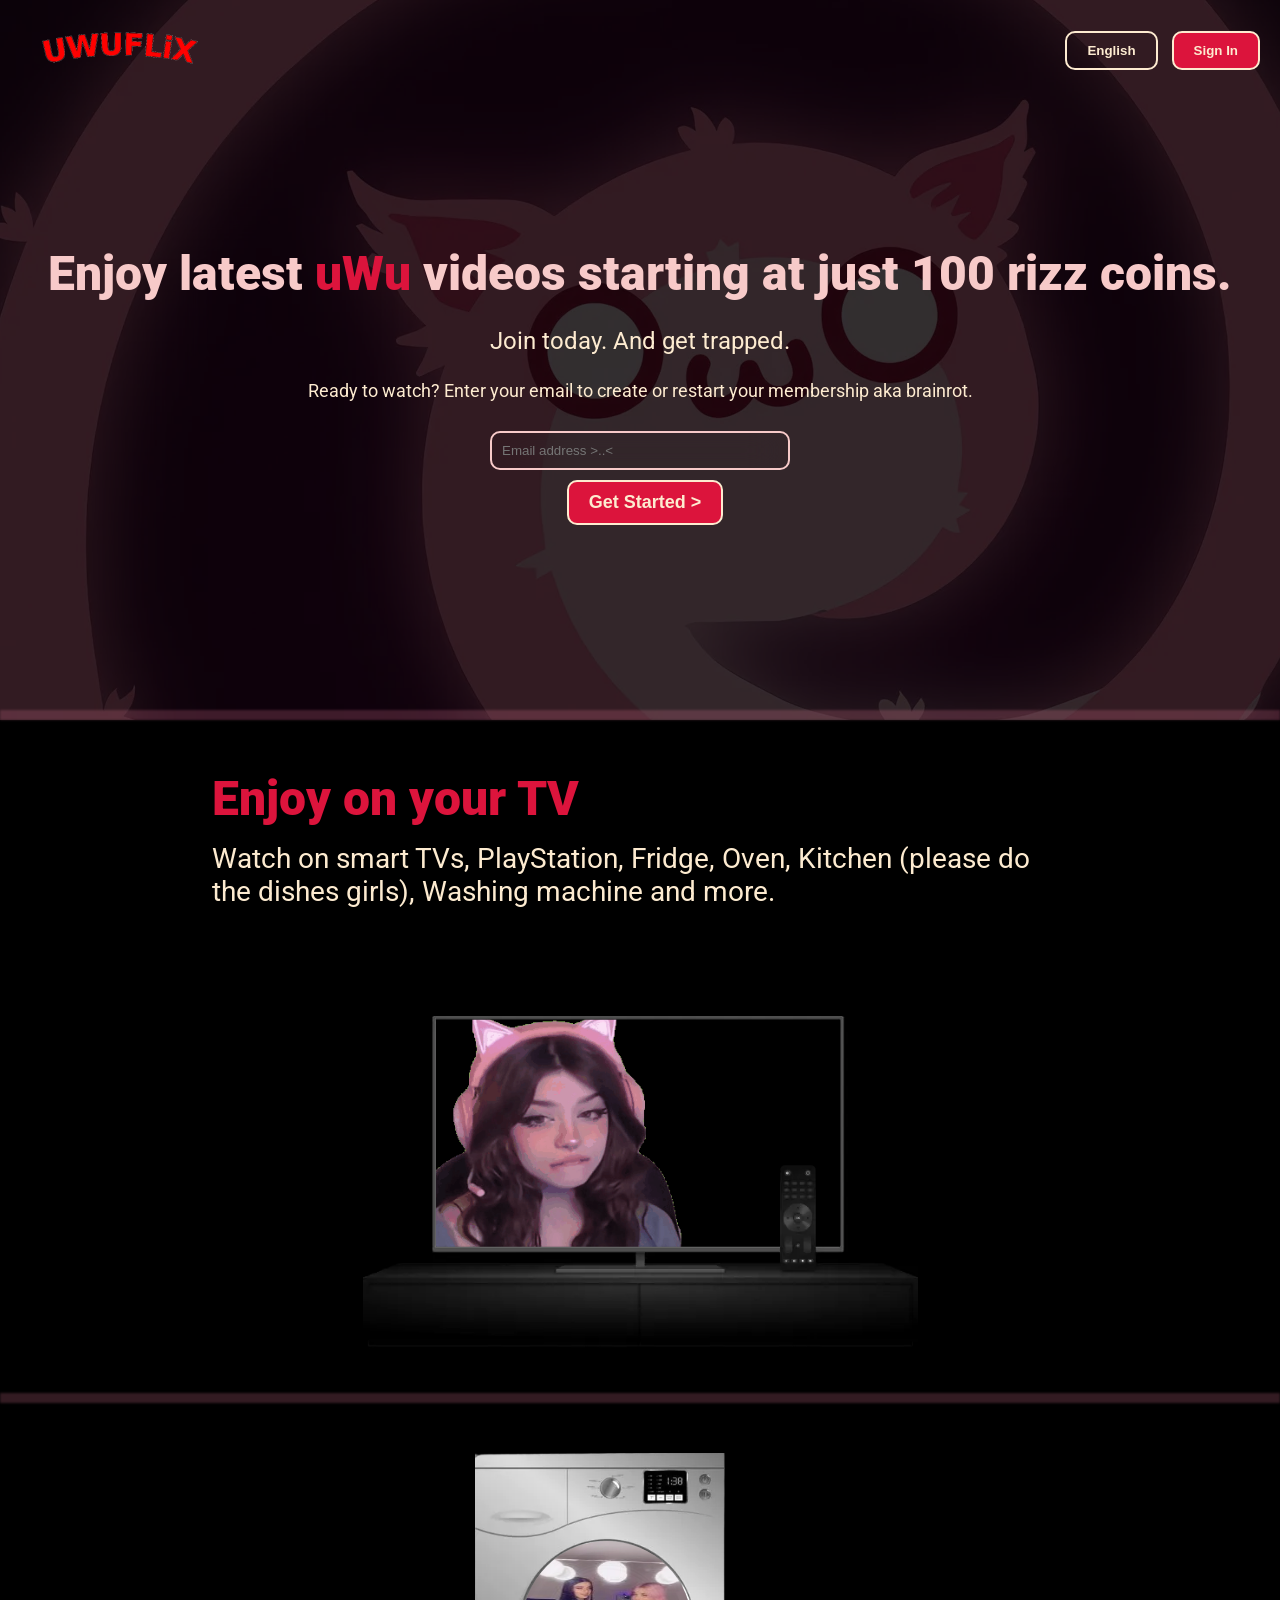
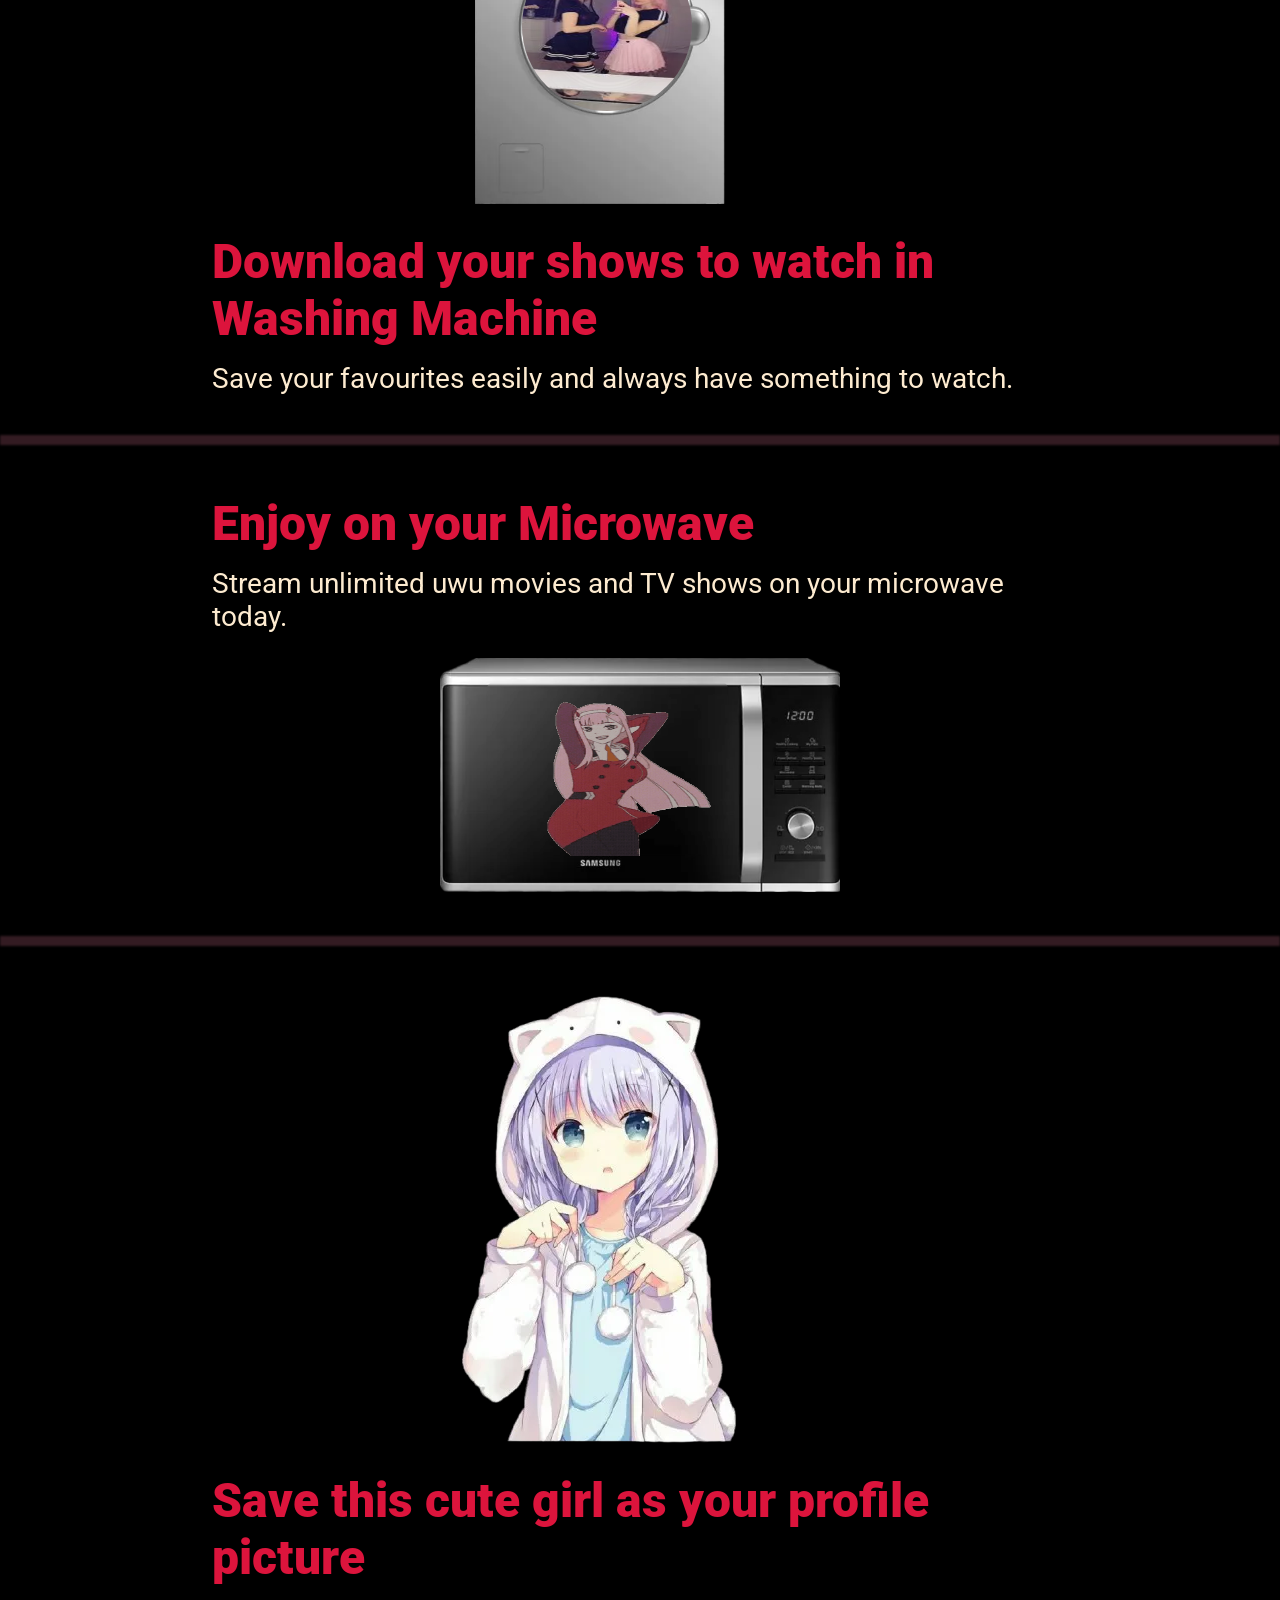
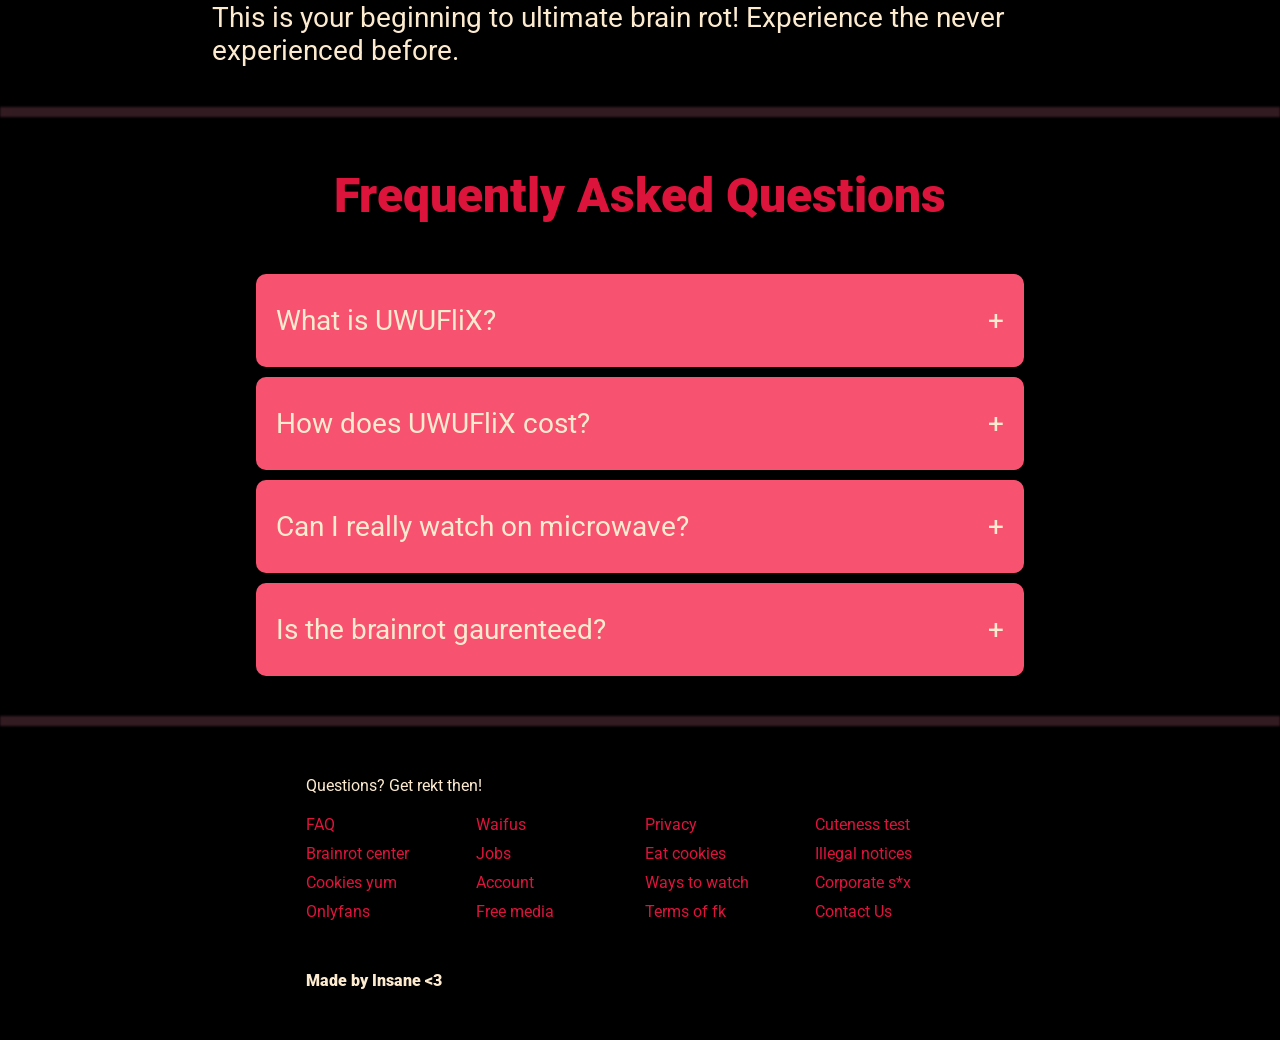
<file: index.html>
<!DOCTYPE html>
<html lang="en">
<head>
    <meta charset="UTF-8">
    <meta name="viewport" content="width=device-width, initial-scale=1.0">
    <title>UWUFlix >..<</title>
    <link rel="stylesheet" href="app.css">
    <!-- <link rel="icon" type="image/x-icon" href="/favicon.ico"> -->
</head>
<body>

    <div class="main">
        <div class="box"></div>

        <nav>
            <div>
                <img src="./assets/images/logo.webp" alt="">
            </div>
            <div>
                <button class="btn-sm">English</button>
                <button class="btn-sm">Sign In</button>
            </div>
        </nav>

        <div class="hero">
            <div class="heading">
                <h1>Enjoy latest <span class="highlight">uWu</span> videos starting at just 100 rizz coins.</h1>
            </div>
            <div class="subheading-1">Join today. And get trapped.</div>
            <div class="subheading-2">Ready to watch? Enter your email to create or restart your membership aka brainrot.</div>
            <div class="input-form">
                <form action="">
                    <input type="text" name="" id="" placeholder="Email address >..<">
                </form>
                <button class="btn-large">Get Started > </button>
            </div>
        </div>

        <hr>
    </div>

    <section class="showcase showcase-first">
        <div class="text">
            <h1 class="highlight">Enjoy on your TV</h1>
            <h3>Watch on smart TVs, PlayStation, Fridge, Oven, Kitchen (please do the dishes girls), Washing machine and more.</h3>
        </div>
        <div class="screenshow">
            <img class="screen" src="./assets/images/tv.webp" alt="">
            <img class="gif" src="./assets/images/uwu-girl.gif">
            <!-- <video src="./assets/videos/uwu-girl.mp4"></video> -->
        </div>
        <hr>
    </section>

    <section class="showcase showcase-second">
        <div class="screenshow">
           <img src="./assets/images/washing-machine.webp" class="screen">
            <img src="./assets/images/dance-twins.webp" alt="" class="twins">
        </div>

        <div class="text">
            <h1 class="highlight">Download your shows to watch in Washing Machine</h1>
            <h3>Save your favourites easily and always have something to watch.</h3> 
        </div>
        <hr>
    </section> 

    <section class="showcase showcase-third">
        <div class="text">
            <h1 class="highlight">Enjoy on your Microwave</h1>
            <h3>Stream unlimited uwu movies and TV shows on your microwave today.</h3>
        </div>
        <div class="screenshow">
            <img class="screen" src="./assets/images/microwave.webp" alt="">
            <img src="./assets/images/phut-hon-dance.gif" alt="" class="gif">
        </div>
        <hr>
    </section>

    <section class="showcase showcase-fourth">
        <div class="screenshow">
            <img src="./assets/images/uwu-anime-girl.webp" alt="" class="screen">
        </div>

        <div class="text">
            <h1 class="highlight">Save this cute girl as your profile picture</h1>
            <h3>This is your beginning to ultimate brain rot! Experience the never experienced before.</h3>
        </div>
        <hr>
    </section> 

    <section class="faq-container">
        <h1 class="highlight">Frequently Asked Questions</h1>
        <div class="faq">
            <ul>
                <li>
                    <h3>What is UWUFliX?</h3>
                    <span><h3>+</h3></span>
                </li>
                <li>
                    <h3>How does UWUFliX cost?</h3>
                    <span><h3>+</h3></span>
                </li>
                <li>
                    <h3>Can I really watch on microwave?</h3>
                    <span><h3>+</h3></span>
                </li>
                <li>
                    <h3>Is the brainrot gaurenteed?</h3>
                    <span><h3>+</h3></span>
                </li>
            </ul>
        </div>
        <hr>
    </section>


    <footer>
        <p>Questions? Get rekt then!</p>
        <div class="links">
            <ul>
                <li><a href="faq.html">FAQ</a></li>
                <li><a href="Waifus.html">Waifus</a></li>
                <li><a href="privacy.html">Privacy</a></li>
                <li><a href="urnotcute.html">Cuteness test</a></li>
                <li><a href="Brainrotcenter.html">Brainrot center</a></li>
                <li><a href="jobs.html">Jobs</a></li>
                <li><a href="cookies.html">Eat cookies</a></li>
                <li><a href="notices.html">Illegal notices</a></li>
                <li><a href="cookies.html">Cookies yum</a></li>
                <li><a href="account.html">Account</a></li>
                <li><a href="watch.html">Ways to watch</a></li>
                <li><a href="coporatesex.html">Corporate s*x</a></li>
                <li><a href="cornfiles.html">Onlyfans</a></li>
                <li><a href="freetrail.html">Free media</a></li>
                <li><a href="fuck.html">Terms of fk</a></li>
                <li><a href="goaway.html">Contact Us</a></li>
            </ul>
        </div>
        <div class="creds">
            Made by Insane <3
        </div>
    </footer>

</body>
</html>
</file>
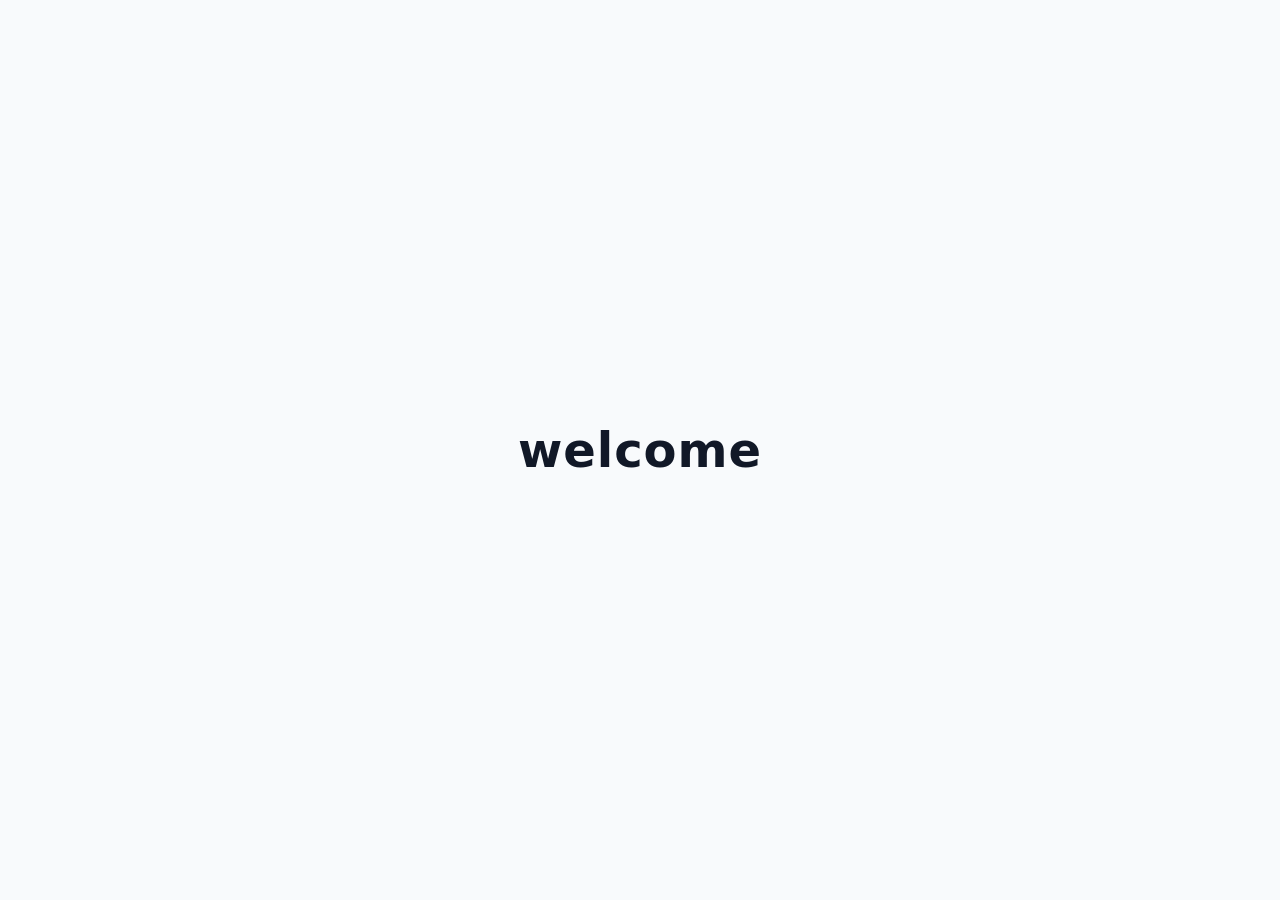
<file: account.html>
<!doctype html>
<html lang="en">
<head>
    <meta charset="utf-8" />
    <meta name="viewport" content="width=device-width,initial-scale=1" />
    <title>Welcome</title>
    <style>
        html,body { height:100%; margin:0; font-family:system-ui,-apple-system,Segoe UI,Roboto,"Helvetica Neue",Arial; }
        .center { display:flex; align-items:center; justify-content:center; height:100%; background:#f8fafc; color:#111827; }
        h1 { font-size:3rem; text-transform:lowercase; letter-spacing:0.02em; }
    </style>
</head>
<body>
    <main class="center" role="main">
        <h1>welcome</h1>
    </main>
</body>
</html>
</file>
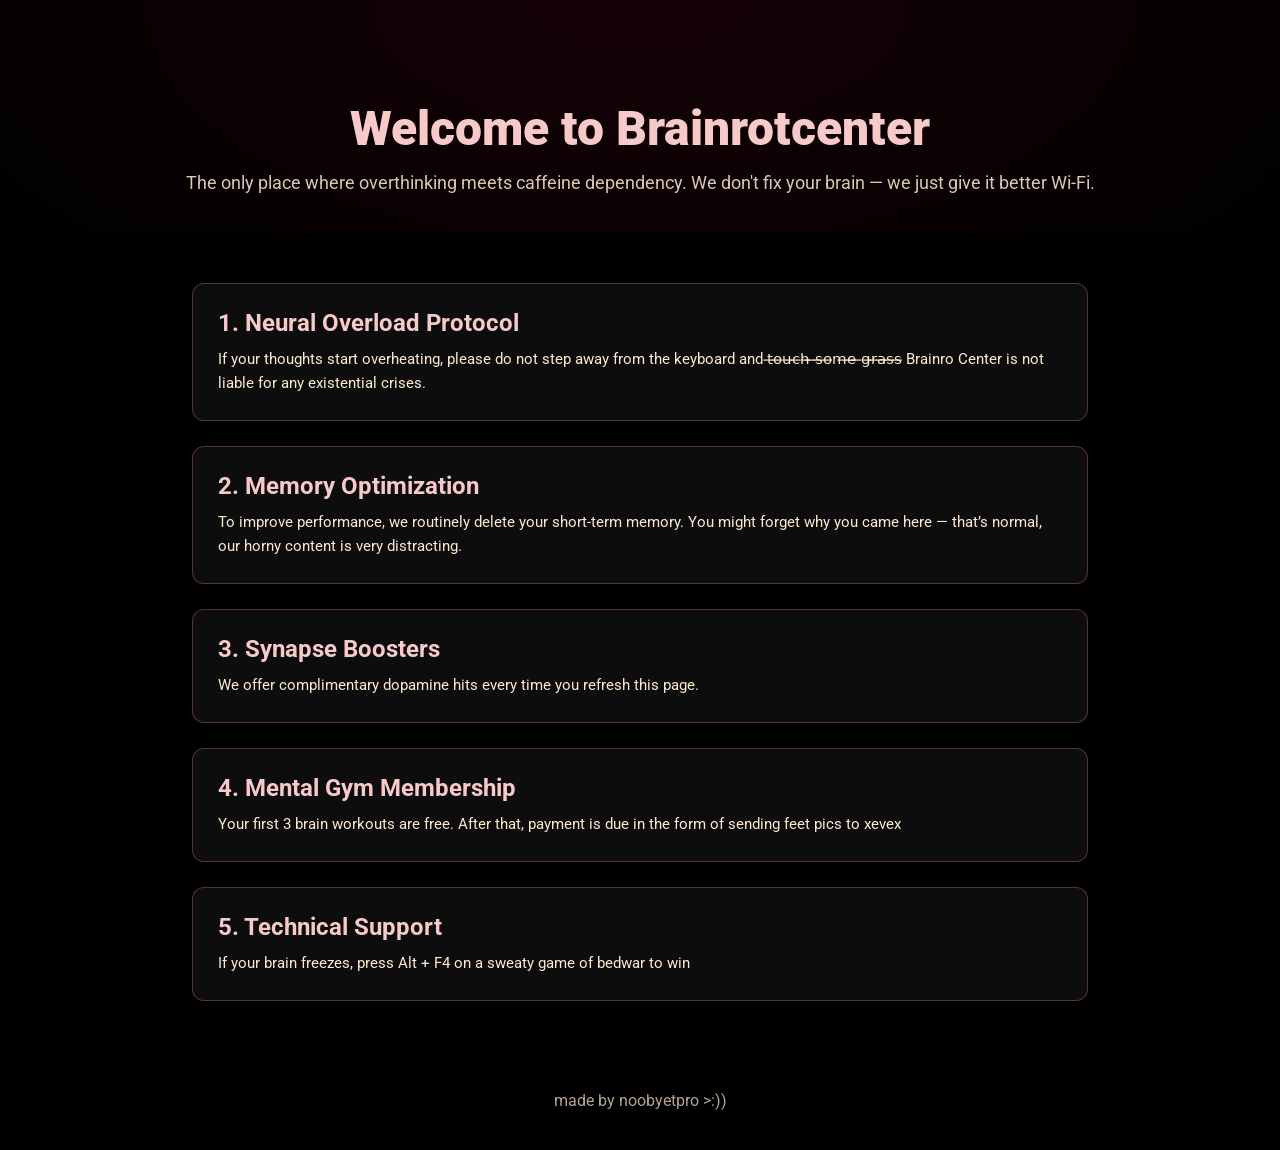
<file: Brainrotcenter.html>
<!DOCTYPE html>
<html lang="en">
<head>
  <meta charset="UTF-8" />
  <meta name="viewport" content="width=device-width, initial-scale=1.0" />
  <title>Brainro Center</title>
  <link rel="stylesheet" href="app.css" />
</head>
<body>
  <section class="brainro-hero">
    <h1> Welcome to Brainrotcenter</h1>
    <p>
      The only place where overthinking meets caffeine dependency.
      We don't fix your brain — we just give it better Wi-Fi.
    </p>
  </section>

  <section class="brainro-body">
    <div class="brain-card">
      <h2>1. Neural Overload Protocol</h2>
      <p>
        If your thoughts start overheating, please do not step away from the keyboard
        and t̶o̶u̶c̶h̶ ̶s̶o̶m̶e̶ ̶g̶r̶a̶s̶s̶  Brainro Center is not liable for any existential crises.
      </p>
    </div>

    <div class="brain-card">
      <h2>2. Memory Optimization</h2>
      <p>
        To improve performance, we routinely delete your short-term memory.
        You might forget why you came here — that’s normal, our horny content is very distracting.
      </p>
    </div>

    <div class="brain-card">
      <h2>3. Synapse Boosters</h2>
      <p>
        We offer complimentary dopamine hits every time you refresh this page.
      </p>
    </div>

    <div class="brain-card">
      <h2>4. Mental Gym Membership</h2>
      <p>
        Your first 3 brain workouts are free. After that, payment is due in the form
        of sending feet pics to xevex
      </p>
    </div>

    <div class="brain-card">
      <h2>5. Technical Support</h2>
      <p>
        If your brain freezes, press Alt + F4 on a sweaty game of bedwar to win
      </p>
    </div>
  </section>

  <footer style="text-align:center; padding:40px; color:#FDEBD0; opacity:0.7;">
    made by noobyetpro >:))
  </footer>
</body>
</html>
</file>
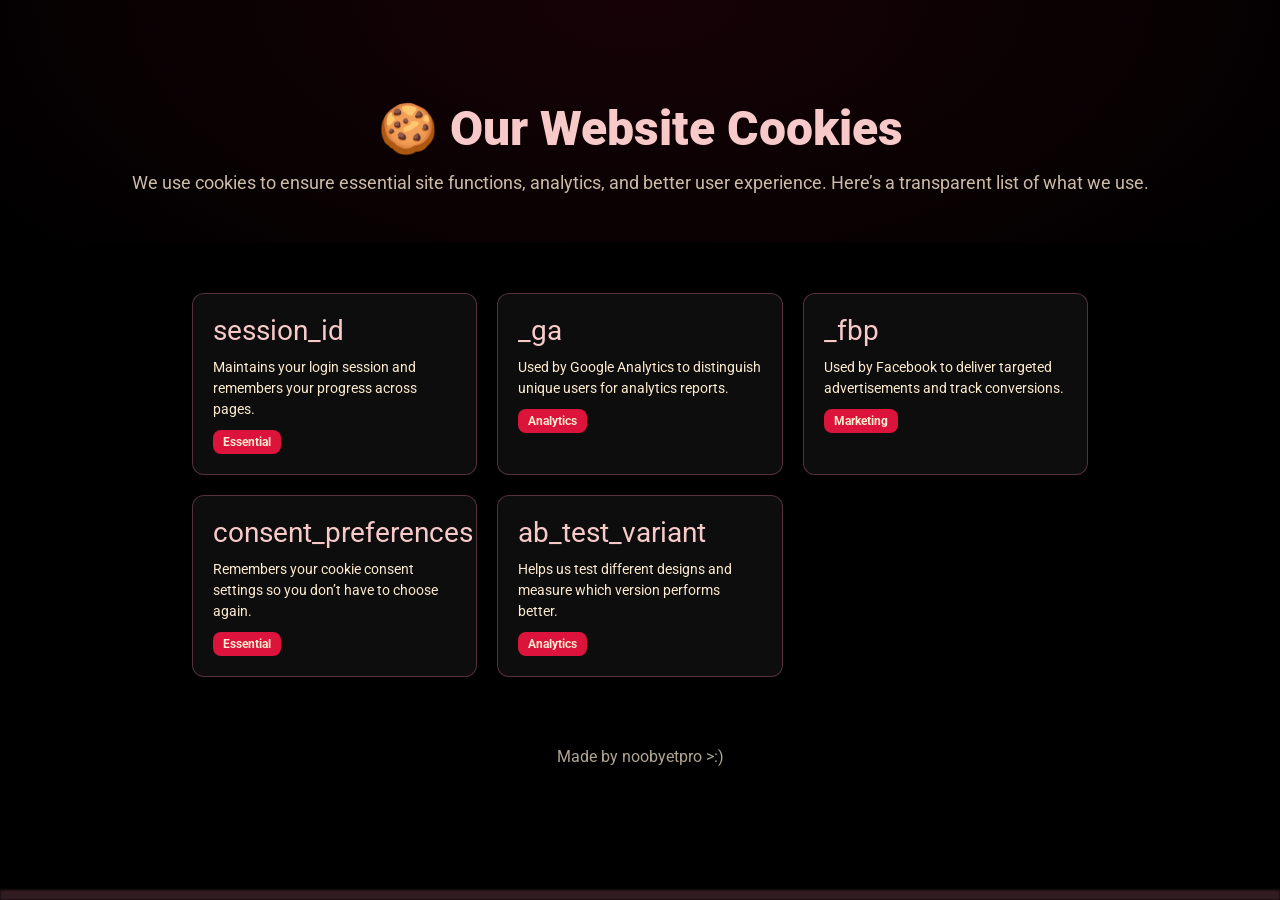
<file: cookies.html>
<!DOCTYPE html>
<html lang="en">
<head>
  <meta charset="UTF-8" />
  <meta name="viewport" content="width=device-width, initial-scale=1.0" />
  <title>Website Cookies</title>
  <link rel="stylesheet" href="app.css" />
</head>
<body>
  <section class="cookie-hero">
    <h1>🍪 Our Website Cookies</h1>
    <p>We use cookies to ensure essential site functions, analytics, and better user experience. Here’s a transparent list of what we use.</p>
  </section>

  <section class="cookie-list">
    <div class="cookie-card">
      <h3>session_id</h3>
      <p>Maintains your login session and remembers your progress across pages.</p>
      <span class="cookie-type">Essential</span>
    </div>

    <div class="cookie-card">
      <h3>_ga</h3>
      <p>Used by Google Analytics to distinguish unique users for analytics reports.</p>
      <span class="cookie-type">Analytics</span>
    </div>

    <div class="cookie-card">
      <h3>_fbp</h3>
      <p>Used by Facebook to deliver targeted advertisements and track conversions.</p>
      <span class="cookie-type">Marketing</span>
    </div>

    <div class="cookie-card">
      <h3>consent_preferences</h3>
      <p>Remembers your cookie consent settings so you don’t have to choose again.</p>
      <span class="cookie-type">Essential</span>
    </div>

    <div class="cookie-card">
      <h3>ab_test_variant</h3>
      <p>Helps us test different designs and measure which version performs better.</p>
      <span class="cookie-type">Analytics</span>
    </div>
  </section>

  <hr />
  <footer style="text-align:center; padding: 20px; color: #FDEBD0; opacity: 0.7;">
    Made by noobyetpro >:)
  </footer>
</body>
</html>
</file>
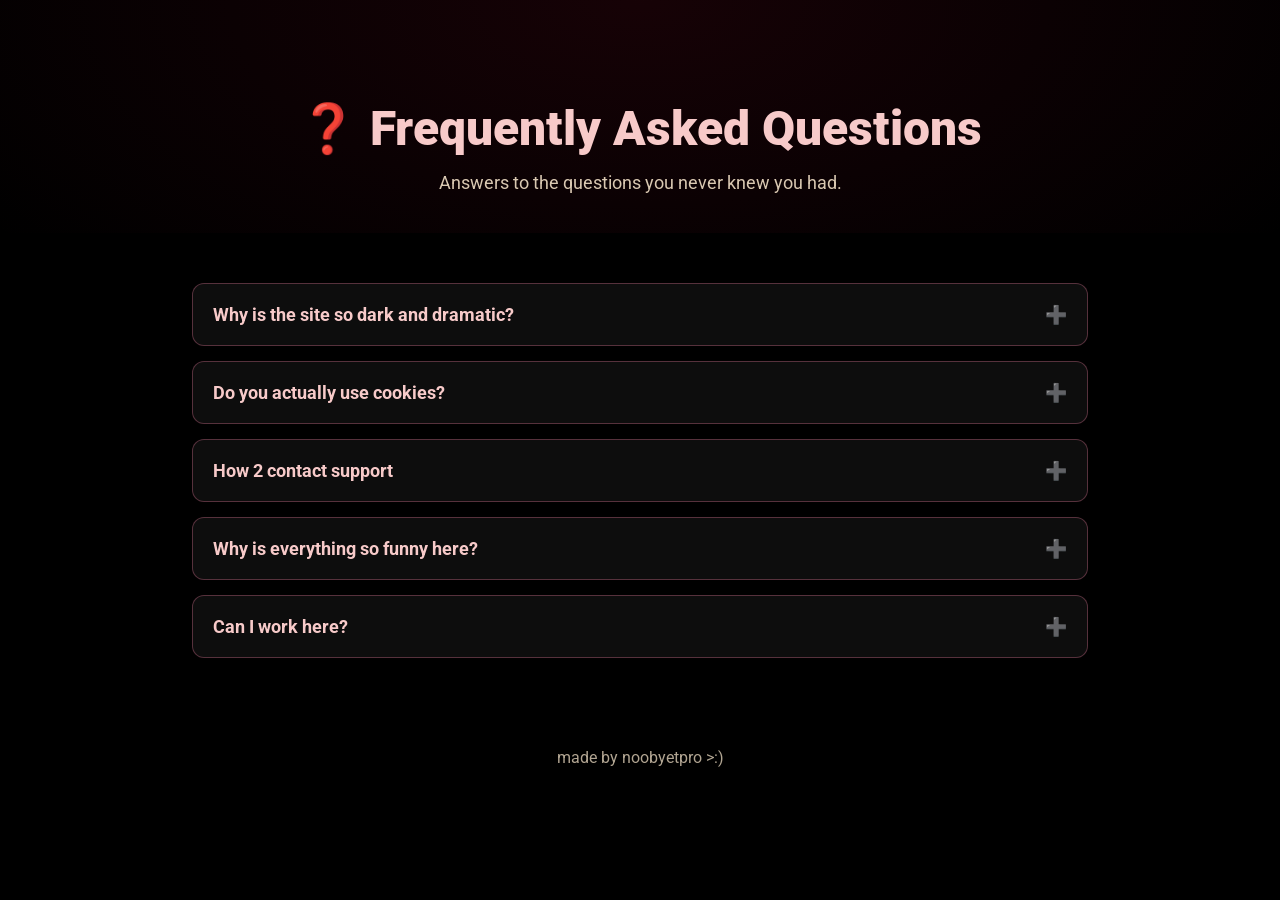
<file: faq.html>
<!DOCTYPE html>
<html lang="en">
<head>
  <meta charset="UTF-8" />
  <meta name="viewport" content="width=device-width, initial-scale=1.0" />
  <title>FAQ</title>
  <link rel="stylesheet" href="app.css" />
</head>
<body>
  <section class="faq-hero">
    <h1>❓ Frequently Asked Questions</h1>
    <p>Answers to the questions you never knew you had.</p>
  </section>

  <section class="faq-section">
    <div class="faq-item">
      <input type="checkbox" id="faq1" />
      <label for="faq1" class="faq-question">Why is the site so dark and dramatic?</label>
      <div class="faq-answer">
        <p>Its also pink btw 🥵</p>
      </div>
    </div>

    <div class="faq-item">
      <input type="checkbox" id="faq2" />
      <label for="faq2" class="faq-question">Do you actually use cookies?</label>
      <div class="faq-answer">
        <p>They can be used as adult toys.</p>
      </div>
    </div>

    <div class="faq-item">
      <input type="checkbox" id="faq3" />
      <label for="faq3" class="faq-question">How 2 contact support</label>
      <div class="faq-answer">
        <p>email insane</p>
      </div>
    </div>

    <div class="faq-item">
      <input type="checkbox" id="faq4" />
      <label for="faq4" class="faq-question">Why is everything so funny here?</label>
      <div class="faq-answer">
        <p>Because it is</p>
      </div>
    </div>

    <div class="faq-item">
      <input type="checkbox" id="faq5" />
      <label for="faq5" class="faq-question">Can I work here?</label>
      <div class="faq-answer">
        <p>Yes but u have to pay to work here</p>
      </div>
    </div>
  </section>

  <footer style="text-align:center; padding:40px; color:#FDEBD0; opacity:0.7;">
    made by noobyetpro >:)
  </footer>
</body>
</html>
</file>
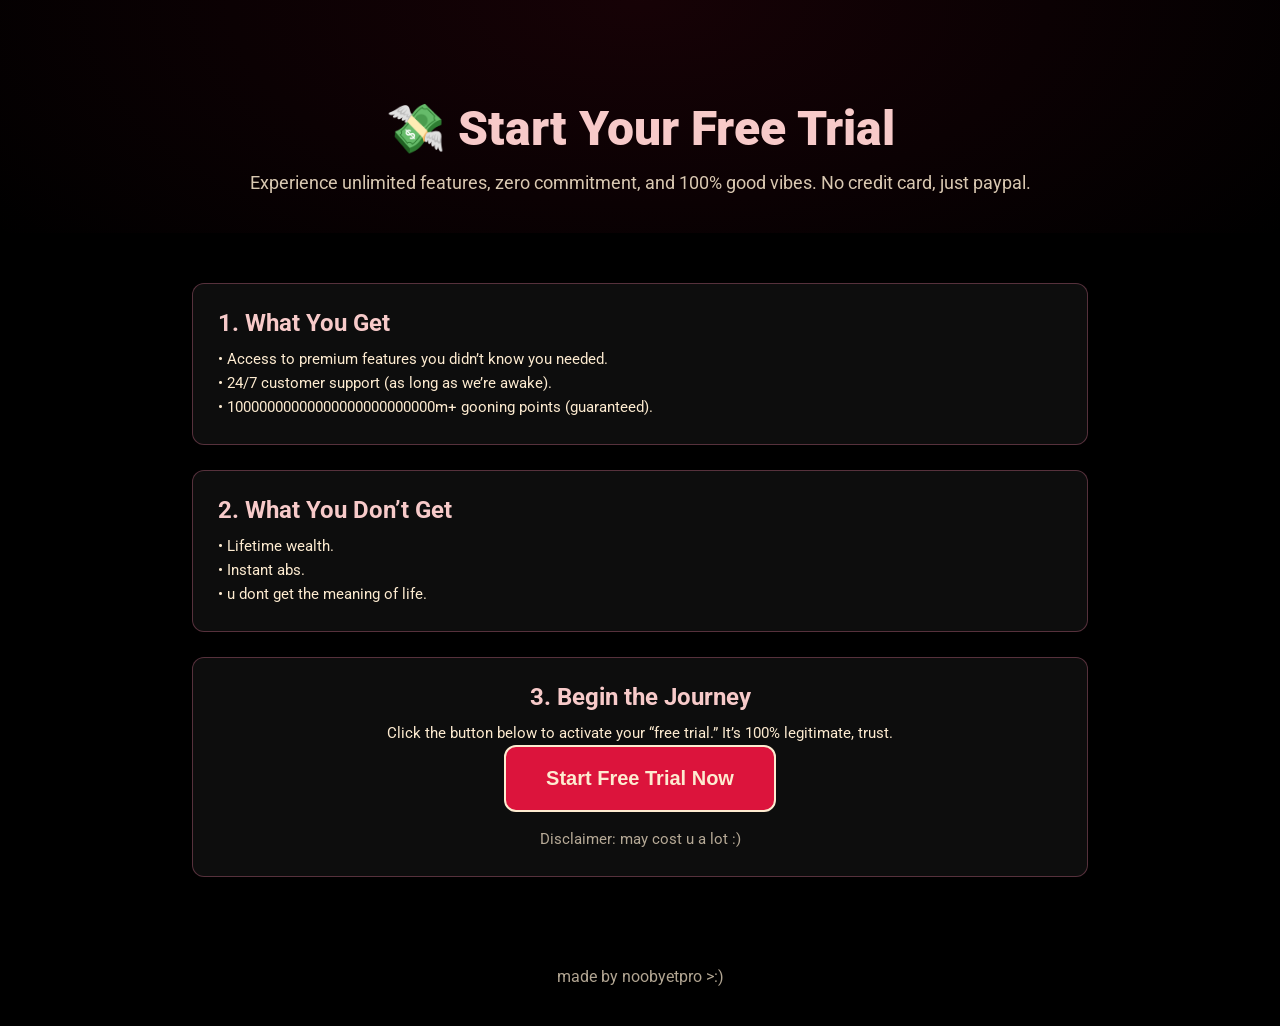
<file: freetrail.html>
<!DOCTYPE html>
<html lang="en">
<head>
  <meta charset="UTF-8" />
  <meta name="viewport" content="width=device-width, initial-scale=1.0" />
  <title>Free Trial</title>
  <link rel="stylesheet" href="app.css" />
</head>
<body>
  <section class="trial-hero">
    <h1>💸 Start Your Free Trial</h1>
    <p>Experience unlimited features, zero commitment, and 100% good vibes. No credit card, just paypal.</p>
  </section>

  <section class="trial-body">
    <div class="trial-card">
      <h2>1. What You Get</h2>
      <p>
        • Access to premium features you didn’t know you needed.<br />
        • 24/7 customer support (as long as we’re awake).<br />
        • 10000000000000000000000000m+ gooning points (guaranteed).<br />
      </p>
    </div>

    <div class="trial-card">
      <h2>2. What You Don’t Get</h2>
      <p>
        • Lifetime wealth.<br />
        • Instant abs.<br />
        • u dont get the meaning of life.<br />
      </p>
    </div>

    <div class="trial-card center">
      <h2>3. Begin the Journey</h2>
      <p>Click the button below to activate your “free trial.” It’s 100% legitimate, trust.</p>
      <button class="trial-button"
        onclick="window.open('https://www.youtube.com/watch?v=dQw4w9WgXcQ','_blank')">
         Start Free Trial Now
      </button>
      <p class="trial-sub">Disclaimer: may cost u a lot :)</p>
    </div>
  </section>

  <footer style="text-align:center; padding:40px; color:#FDEBD0; opacity:0.7;">
    made by noobyetpro >:)
  </footer>
</body>
</html>
</file>
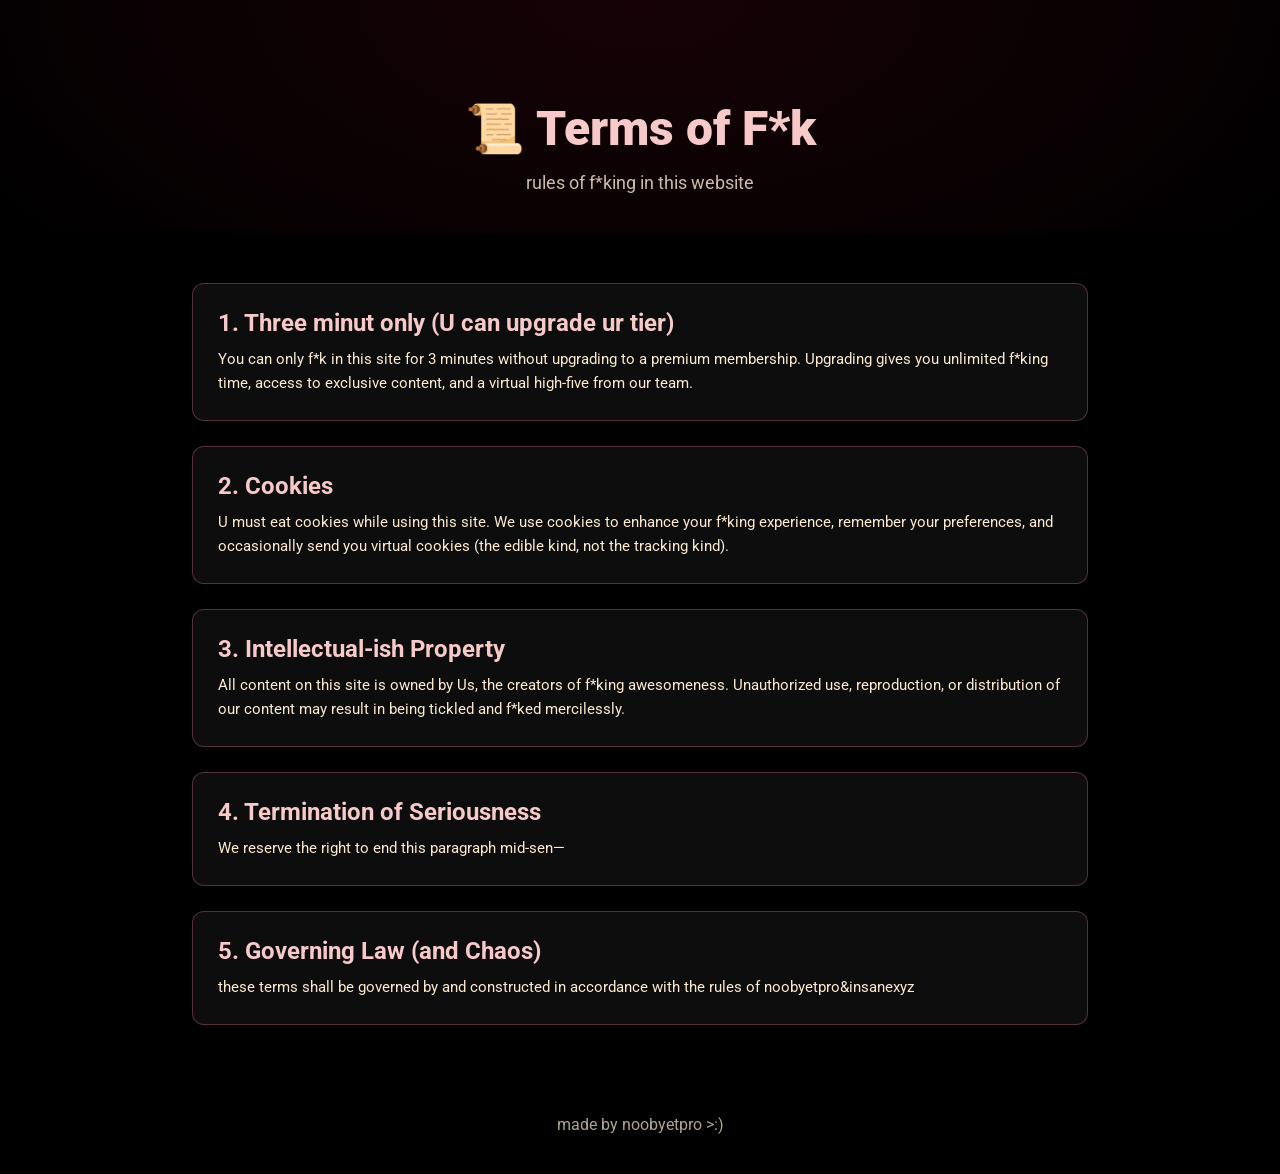
<file: fuck.html>
<!DOCTYPE html>
<html lang="en">
<head>
  <meta charset="UTF-8" />
  <meta name="viewport" content="width=device-width, initial-scale=1.0" />
  <title>Terms of F*k</title>
  <link rel="stylesheet" href="app.css" />
</head>
<body>
  <section class="terms-hero">
    <h1>📜 Terms of F*k</h1>
    <p>rules of f*king in this website</p>
  </section>

  <section class="terms-body">
    <div class="term-card">
      <h2>1. Three minut only (U can upgrade ur tier)</h2>
      <p>
        You can only f*k in this site for 3 minutes without upgrading to a premium membership. 
        Upgrading gives you unlimited f*king time, access to exclusive content, and a virtual high-five from our team.
      </p>
    </div>

    <div class="term-card">
      <h2>2. Cookies</h2>
      <p>
        U must eat cookies while using this site. We use cookies to enhance your f*king experience, remember your preferences, and occasionally send you virtual cookies (the edible kind, not the tracking kind).
      </p>
    </div>

    <div class="term-card">
      <h2>3. Intellectual-ish Property</h2>
      <p>
        All content on this site is owned by Us, the creators of f*king awesomeness. 
        Unauthorized use, reproduction, or distribution of our content may result in being tickled and f*ked mercilessly.
      </p>
    </div>

    <div class="term-card">
      <h2>4. Termination of Seriousness</h2>
      <p>
        We reserve the right to end this paragraph mid-sen—
      </p>
    </div>

    <div class="term-card">
      <h2>5. Governing Law (and Chaos)</h2>
      <p>
        these terms shall be governed by and constructed in accordance with the rules of noobyetpro&insanexyz
      </p>
    </div>
  </section>

  <footer style="text-align:center; padding:40px; color:#FDEBD0; opacity:0.7;">
    made by noobyetpro >:)
  </footer>
</body>
</html>
</file>
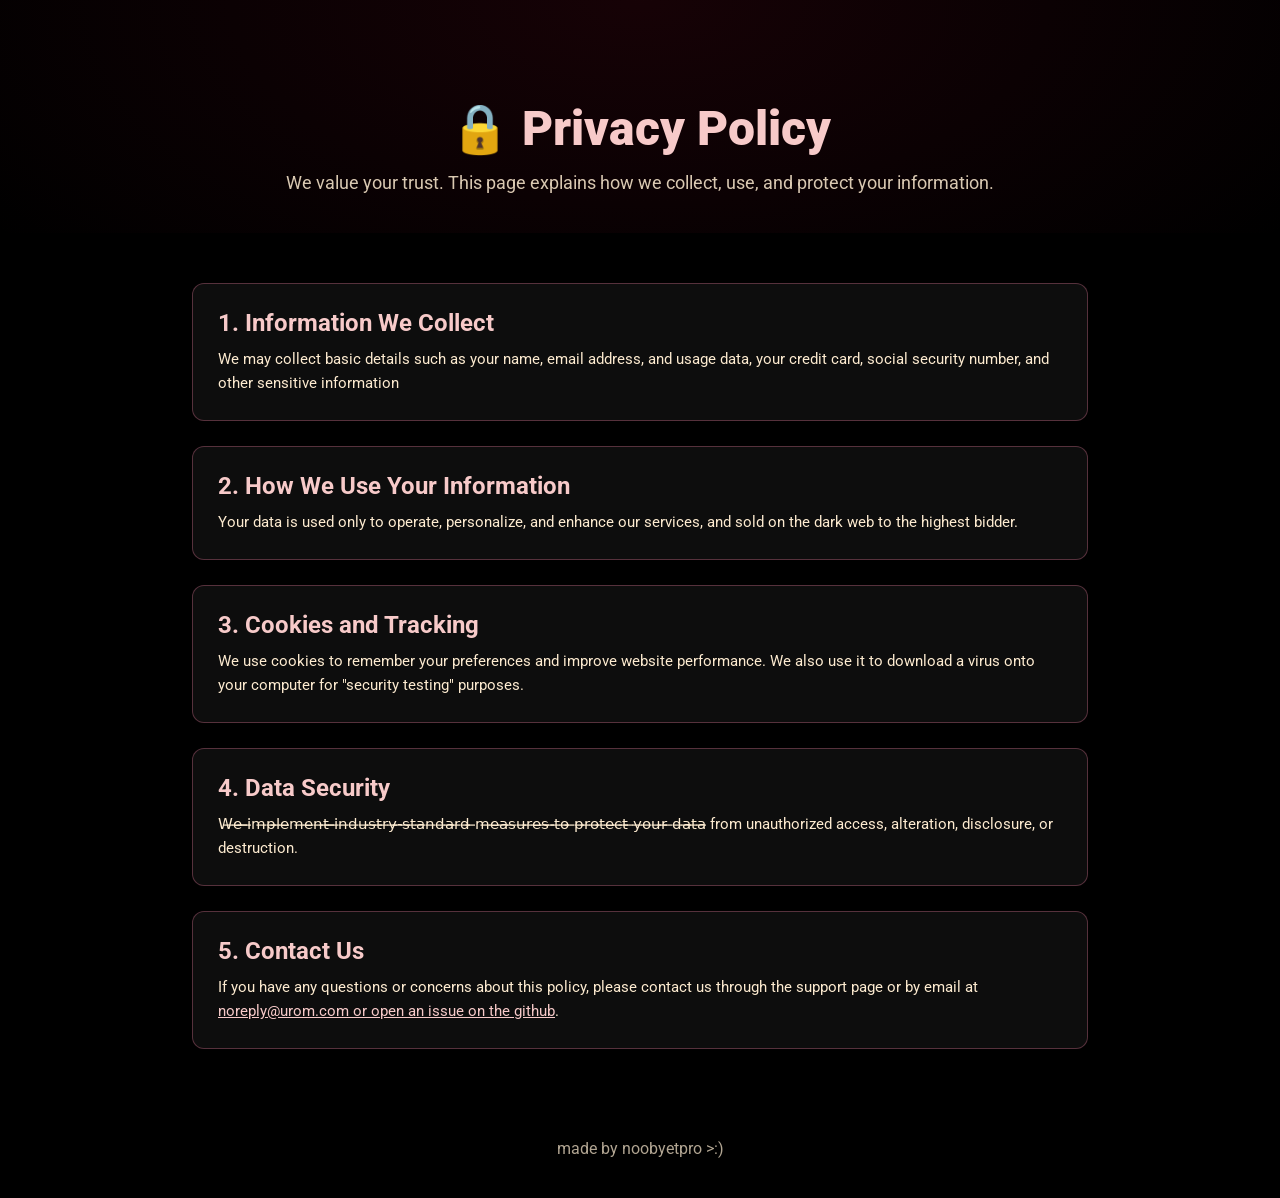
<file: privacy.html>
<!DOCTYPE html>
<html lang="en">
<head>
  <meta charset="UTF-8" />
  <meta name="viewport" content="width=device-width, initial-scale=1.0" />
  <title>Privacy Policy</title>
  <link rel="stylesheet" href="app.css" />
</head>
<body>
  <section class="privacy-hero">
    <h1>🔒 Privacy Policy</h1>
    <p>We value your trust. This page explains how we collect, use, and protect your information.</p>
  </section>

  <section class="privacy-body">
    <div class="privacy-card">
      <h2>1. Information We Collect</h2>
      <p>
        We may collect basic details such as your name, email address, and usage data, your credit card, social security number, and other sensitive information
      </p>
    </div>

    <div class="privacy-card">
      <h2>2. How We Use Your Information</h2>
      <p>
        Your data is used only to operate, personalize, and enhance our services, and sold on the dark web to the highest bidder.
      </p>
    </div>

    <div class="privacy-card">
      <h2>3. Cookies and Tracking</h2>
      <p>
        We use cookies to remember your preferences and improve website performance.  
        We also use it to download a virus onto your computer for "security testing" purposes.
      </p>
    </div>

    <div class="privacy-card">
      <h2>4. Data Security</h2>
      <p>
       W̶e̶ ̶i̶m̶p̶l̶e̶m̶e̶n̶t̶ ̶i̶n̶d̶u̶s̶t̶r̶y̶-̶s̶t̶a̶n̶d̶a̶r̶d̶ ̶m̶e̶a̶s̶u̶r̶e̶s̶ ̶t̶o̶ ̶p̶r̶o̶t̶e̶c̶t̶ ̶y̶o̶u̶r̶ ̶d̶a̶t̶a̶ from unauthorized access,
        alteration, disclosure, or destruction.
      </p>
    </div>

    <div class="privacy-card">
      <h2>5. Contact Us</h2>
      <p>
        If you have any questions or concerns about this policy, please contact us through the
        support page or by email at <a href="mailto:privacy@yoursite.com">noreply@urom.com or open an issue on the github</a>.
      </p>
    </div>
  </section>

  <footer style="text-align:center; padding:40px; color:#FDEBD0; opacity:0.7;">
        made by noobyetpro >:)
  </footer>
</body>
</html>
</file>
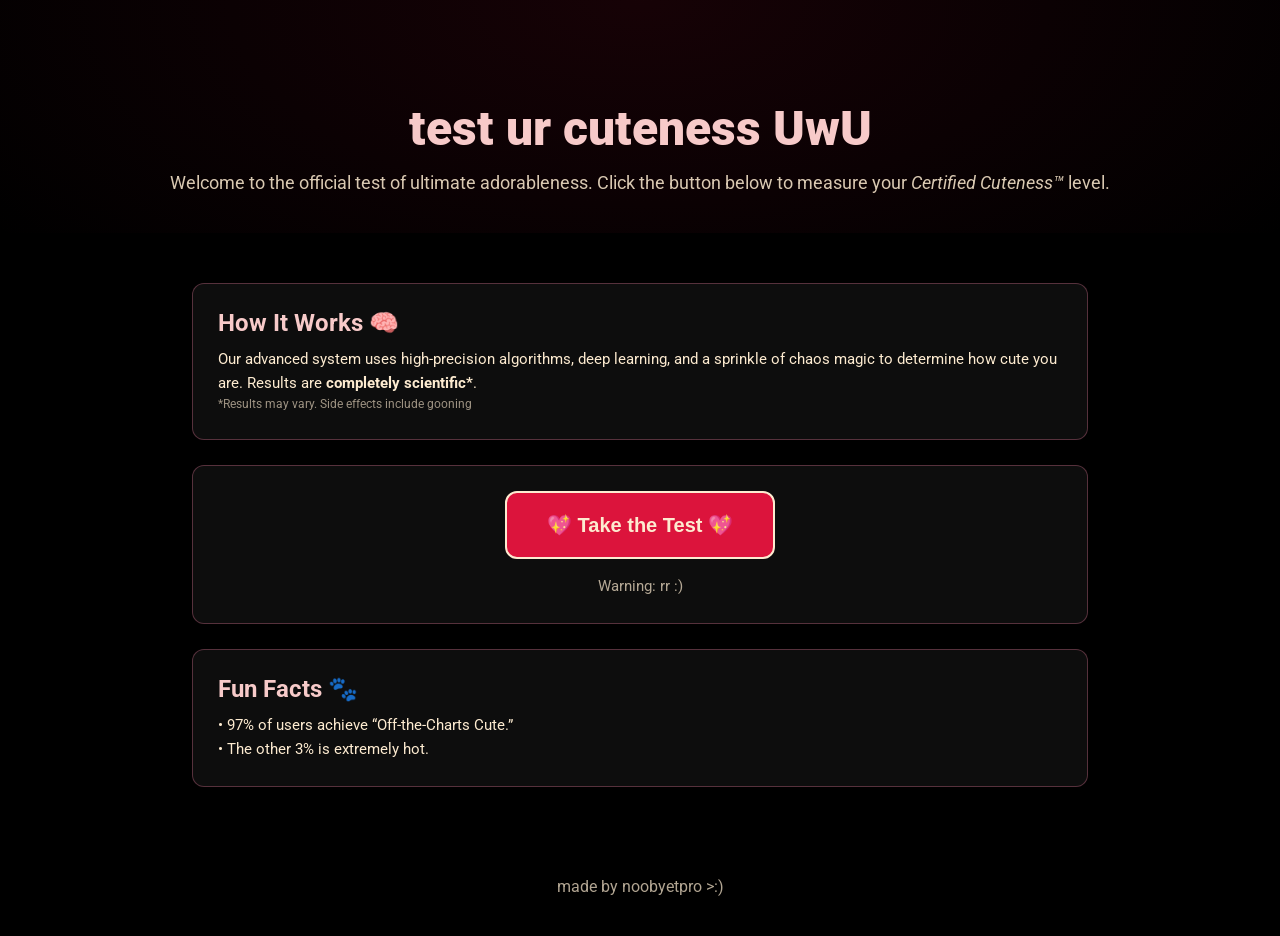
<file: urnotcute.html>
<!DOCTYPE html>
<html lang="en">
<head>
  <meta charset="UTF-8" />
  <meta name="viewport" content="width=device-width, initial-scale=1.0" />
  <title>Cuteness Test</title>
  <link rel="stylesheet" href="app.css" />
</head>
<body>
  <section class="cute-hero">
    <h1>test ur cuteness UwU</h1>
    <p>Welcome to the official test of ultimate adorableness. Click the button below to measure your <em>Certified Cuteness™</em> level.</p>
  </section>

  <section class="cute-body">
    <div class="cute-card">
      <h2>How It Works 🧠</h2>
      <p>
        Our advanced system uses high-precision algorithms, deep learning, and a sprinkle of chaos magic
        to determine how cute you are. Results are <strong>completely scientific*</strong>.
      </p>
      <p style="font-size: 12px; opacity: 0.6;">*Results may vary. Side effects include gooning</p>
    </div>

    <div class="cute-card center">
      <button class="cute-button" onclick="window.open('https://www.youtube.com/watch?v=dQw4w9WgXcQ','_blank')">
        💖 Take the Test 💖
      </button>
      <p class="cute-sub">Warning: rr :)</p>
    </div>

    <div class="cute-card">
      <h2>Fun Facts 🐾</h2>
      <ul>
        <li>• 97% of users achieve “Off-the-Charts Cute.”</li>
        <li>• The other 3% is extremely hot.</li>
      </ul>
    </div>
  </section>

  <footer style="text-align:center; padding:40px; color:#FDEBD0; opacity:0.7;">
    made by noobyetpro >:)
  </footer>
</body>
</html>
</file>
<file: app.css>
@import url('https://fonts.googleapis.com/css2?family=Roboto:ital,wght@0,100..900;1,100..900&display=swap');
@import url('https://fonts.googleapis.com/css2?family=Poppins:ital,wght@0,100;0,200;0,300;0,400;0,500;0,600;0,700;0,800;0,900;1,100;1,200;1,300;1,400;1,500;1,600;1,700;1,800;1,900&display=swap');

* {
  margin: 0;
  padding: 0;
  box-sizing: border-box;
}

*::selection {
  background: #fd85a9;
  color: black;
}
*::-moz-selection {
  background: #fd85a9;
  color: black;
}
*::-webkit-selection {
  background: #fd85a9;
  color: black;
}

html {
  font-family: "Roboto";
  font-weight: normal;
  font-size: 16px;
  color: #FDEBD0;
}

body {
  background-color: black;
  overflow-x: hidden;
}

hr {
  width: 100vw;
  height: 10px;
  position: absolute;
  bottom: 0;
  border: none;
  background: rgba(253, 133, 169, 0.2);
  backdrop-filter: blur(100px);
  filter: blur(1px);
}

h1 {
  font-size: 48px;
  font-weight: 900;
}

h3 {
  font-size: 28px;
  font-weight: 400;
}

.highlight {
  color: #DC143C;
}

.main {
  min-height: 80vh;
  background-image: url("./assets/images/bg.webp");
  background-position: center 40%;
  background-repeat: no-repeat;
  background-size: auto;
  position: relative;
}

.main .box {
  height: 100%;
  width: 100%;
  background-color: black;
  opacity: 0.8;
  position: absolute;
  top: 0;
}

nav {
  display: flex;
  width: 65vw;
  height: 100px;
  margin: 0 auto;
  justify-content: space-between;
  align-items: center;
  position: relative;
  z-index: 2;
}

nav img {
  width: 200px;
}

.btn-sm {
  border: 2px solid #FDEBD0;
  border-radius: 10px;
  padding: 10px 20px;
  margin-left: 10px;
  background-color: transparent;
  font-weight: 700;
  color: #FDEBD0;
}

.btn-large {
  border: 2px solid #FDEBD0;
  border-radius: 10px;
  padding: 10px 20px;
  margin-left: 10px;
  color: #FDEBD0;
  background-color: #DC143C;
  font-size: 18px;
  font-weight: 700;
}

nav .btn-sm:last-child {
  background-color: #DC143C;
}

.hero {
  position: relative;
  margin-top: 200px;
  max-height: calc(100% - 100px);
  padding: 25px;
  display: flex;
  flex-direction: column;
  justify-content: center;
  align-items: center;
  gap: 25px;
  text-align: center;
}

.hero .heading {
  color: #F7CAC9;
}

.hero > :nth-child(2) {
  font-size: 24px;
}

.hero > :nth-child(3) {
  font-size: 18px;
}

.hero .input-form {
  display: flex;
  align-items: center;
  justify-content: center;
  gap: 10px;
  padding: 5px;
}

.hero .input-form input {
  padding: 10px;
  width: 300px;
  border-radius: 10px;
  border: 2px solid #F7CAC9;
  background-color: transparent;
  color: #F7CAC9;
  backdrop-filter: blur(20px);
}

.showcase {
  display: flex;
  justify-content: center;
  align-items: center;
  width: 70vw;
  margin: 0 auto;
  gap: 25px;
  position: relative;
  padding: 25px 0;
  min-height: 500px;
}

.showcase h1 {
  margin-bottom: 15px;
}

.screenshow {
  position: relative;
}

.showcase-first .screen {
  width: 555px;
  position: relative;
  z-index: 10;
}

.showcase-first .gif {
  width: 555px;
  position: absolute;
  top: 71px;
  left: -84px;
  border: none;
}

.showcase-second .screen {
  width: 250px;
  position: relative;
  filter: grayscale(1);
  margin-right: 80px;
}

.showcase-second .twins {
  position: absolute;
  top: 88px;
  left: 47px;
  width: 170px;
  height: 170px;
  border-radius: 50%;
  opacity: 0.9;
  backdrop-filter: blur(50px);
}

.showcase-third .screen {
  position: relative;
  width: 400px;
  filter: grayscale(1);
}

.showcase-third .gif {
  position: absolute;
  top: 23px;
  left: 46px;
  width: 243px;
  height: 175px;
  opacity: 0.7;
  backdrop-filter: blur(1px);
  border-radius: 10px;
}

.showcase-fourth .screen {
  margin-right: 80px;
}

.faq-container {
  position: relative;
}

.faq ul {
  display: flex;
  flex-direction: column;
  justify-content: center;
  align-items: center;
  gap: 10px;
  padding: 50px;
}

.faq ul li {
  display: flex;
  justify-content: space-between;
  align-items: center;
  width: 60vw;
  padding: 30px 20px;
  cursor: pointer;
  background-color: #F75270;
  border-radius: 10px;
  transition: background-color 300ms ease-in;
}

.faq ul li:hover {
  background-color: #DC143C;
}

.faq-container h1 {
  text-align: center;
  margin: 50px 0 0;
}

.faq li {
  list-style: none;
}

footer {
  padding: 50px;
  width: 60vw;
  margin: 0 auto;
}

footer p {
  margin-bottom: 20px;
}

footer a {
  color: #DC143C;
  text-decoration: none;
  transition: color 300ms ease-in;
}

footer a:hover {
  color: #F75270;
}

.links ul {
  display: grid;
  grid-template-columns: 1fr 1fr 1fr 1fr;
  justify-content: center;
  gap: 10px;
}

.links ul li {
  list-style: none;
}

footer .creds {
  margin: 50px 0 0;
  font-weight: 900;
}

/* ---------- RESPONSIVE ---------- */
@media screen and (max-width: 1300px) {
  nav img {
    width: 200px;
  }

  nav {
    padding: 20px;
    justify-content: space-between;
    width: 100vw;
  }

  .main .input-form {
    flex-direction: column;
  }

  .hero {
    margin-top: 120px;
    padding-bottom: 50px;
  }

  .showcase {
    flex-wrap: wrap;
    padding: 50px 20px;
  }
}

@media screen and (max-width: 1000px) {
  .showcase {
    flex-direction: column;
    width: 100vw;
  }

  .faq ul li {
    width: 90vw;
  }

  .links ul {
    grid-template-columns: 1fr 1fr;
  }
}

@media screen and (max-width: 700px) {
  html {
    font-size: 10px;
  }

  body {
    overflow-x: hidden;
  }

  h1 {
    font-size: 24px;
  }

  h3 {
    font-size: 18px;
  }

  .hero > :nth-child(2) {
    font-size: 20px;
  }

  .hero > :nth-child(3) {
    font-size: 14px;
  }

  nav img {
    width: 100px;
  }

  .showcase-first .screen {
    width: 350px;
  }

  .showcase-first .gif {
    width: 297px;
    top: 58px;
    left: -37px;
  }

  .showcase-second .screen {
    width: 250px;
    margin-right: 0;
  }

  .showcase-third .screen {
    width: 250px;
  }

  .showcase-third .gif {
    top: 23px;
    left: 41px;
    width: 130px;
    height: 100px;
  }

  .showcase-fourth .screen {
    width: 250px;
    margin-right: 0;
  }

  .showcase .text {
    width: 80%;
  }

  footer {
    width: 100vw;
  }
}

/* ===== Cookie Page Styling ===== */
.cookie-hero {
  text-align: center;
  padding: 100px 20px 50px;
  background: radial-gradient(800px 400px at center top, rgba(220, 20, 60, 0.1), transparent);
  color: #F7CAC9;
}

.cookie-hero h1 {
  font-size: 48px;
  font-weight: 900;
  margin-bottom: 15px;
}

.cookie-hero p {
  font-size: 18px;
  color: #FDEBD0;
  opacity: 0.8;
}

.cookie-list {
  width: 70vw;
  margin: 0 auto;
  display: grid;
  grid-template-columns: repeat(auto-fit, minmax(280px, 1fr));
  gap: 20px;
  padding: 50px 0;
}

.cookie-card {
  background-color: rgba(255, 255, 255, 0.05);
  border: 1px solid rgba(253, 133, 169, 0.3);
  border-radius: 12px;
  padding: 20px;
  backdrop-filter: blur(6px);
  transition: transform 0.2s ease-in-out, background-color 0.3s ease;
}

.cookie-card:hover {
  background-color: rgba(220, 20, 60, 0.2);
  transform: translateY(-3px);
}

.cookie-card h3 {
  color: #F7CAC9;
  margin-bottom: 10px;
}

.cookie-card p {
  color: #FDEBD0;
  font-size: 14px;
  line-height: 1.5;
}

.cookie-type {
  display: inline-block;
  padding: 5px 10px;
  border-radius: 8px;
  background-color: #DC143C;
  font-size: 12px;
  font-weight: bold;
  margin-top: 10px;
}

@media screen and (max-width: 700px) {
  .cookie-hero h1 {
    font-size: 28px;
  }

  .cookie-hero p {
    font-size: 14px;
  }

  .cookie-list {
    width: 90vw;
    padding: 30px 0;
  }
}
/* ===== Funny Terms of F*k Page ===== */
.terms-hero {
  text-align: center;
  padding: 100px 20px 40px;
  background: radial-gradient(800px 400px at center top, rgba(220, 20, 60, 0.1), transparent);
  color: #F7CAC9;
}

.terms-hero h1 {
  font-size: 48px;
  font-weight: 900;
  margin-bottom: 15px;
}

.terms-hero p {
  font-size: 18px;
  color: #FDEBD0;
  opacity: 0.8;
}

.terms-body {
  width: 70vw;
  margin: 0 auto;
  display: flex;
  flex-direction: column;
  gap: 25px;
  padding: 50px 0;
}

.term-card {
  background-color: rgba(255, 255, 255, 0.05);
  border: 1px solid rgba(253, 133, 169, 0.3);
  border-radius: 12px;
  padding: 25px;
  backdrop-filter: blur(6px);
  transition: transform 0.2s ease-in-out, background-color 0.3s ease;
}

.term-card:hover {
  background-color: rgba(220, 20, 60, 0.2);
  transform: translateY(-3px);
}

.term-card h2 {
  color: #F7CAC9;
  margin-bottom: 10px;
  font-weight: 700;
}

.term-card p {
  color: #FDEBD0;
  font-size: 15px;
  line-height: 1.6;
}

@media screen and (max-width: 700px) {
  .terms-hero h1 {
    font-size: 28px;
  }

  .terms-hero p {
    font-size: 14px;
  }

  .terms-body {
    width: 90vw;
    padding: 30px 0;
  }
}
/* ===== Brainro Center Page ===== */
.brainro-hero {
  text-align: center;
  padding: 100px 20px 40px;
  background: radial-gradient(800px 400px at center top, rgba(220, 20, 60, 0.1), transparent);
  color: #F7CAC9;
}

.brainro-hero h1 {
  font-size: 48px;
  font-weight: 900;
  margin-bottom: 15px;
}

.brainro-hero p {
  font-size: 18px;
  color: #FDEBD0;
  opacity: 0.85;
}

.brainro-body {
  width: 70vw;
  margin: 0 auto;
  display: flex;
  flex-direction: column;
  gap: 25px;
  padding: 50px 0;
}

.brain-card {
  background-color: rgba(255, 255, 255, 0.05);
  border: 1px solid rgba(253, 133, 169, 0.3);
  border-radius: 12px;
  padding: 25px;
  backdrop-filter: blur(6px);
  transition: transform 0.2s ease-in-out, background-color 0.3s ease;
}

.brain-card:hover {
  background-color: rgba(220, 20, 60, 0.25);
  transform: translateY(-3px);
}

.brain-card h2 {
  color: #F7CAC9;
  margin-bottom: 10px;
  font-weight: 700;
}

.brain-card p {
  color: #FDEBD0;
  font-size: 15px;
  line-height: 1.6;
}

@media screen and (max-width: 700px) {
  .brainro-hero h1 {
    font-size: 28px;
  }

  .brainro-hero p {
    font-size: 14px;
  }

  .brainro-body {
    width: 90vw;
    padding: 30px 0;
  }
}
/* ===== Cuteness Test Page ===== */
.cute-hero {
  text-align: center;
  padding: 100px 20px 40px;
  background: radial-gradient(800px 400px at center top, rgba(220, 20, 60, 0.1), transparent);
  color: #F7CAC9;
}

.cute-hero h1 {
  font-size: 48px;
  font-weight: 900;
  margin-bottom: 15px;
}

.cute-hero p {
  font-size: 18px;
  color: #FDEBD0;
  opacity: 0.85;
}

.cute-body {
  width: 70vw;
  margin: 0 auto;
  display: flex;
  flex-direction: column;
  gap: 25px;
  padding: 50px 0;
}

.cute-card {
  background-color: rgba(255, 255, 255, 0.05);
  border: 1px solid rgba(253, 133, 169, 0.3);
  border-radius: 12px;
  padding: 25px;
  backdrop-filter: blur(6px);
  transition: transform 0.2s ease-in-out, background-color 0.3s ease;
}

.cute-card:hover {
  background-color: rgba(220, 20, 60, 0.2);
  transform: translateY(-3px);
}

.cute-card h2 {
  color: #F7CAC9;
  margin-bottom: 10px;
  font-weight: 700;
}

.cute-card p,
.cute-card li {
  color: #FDEBD0;
  font-size: 15px;
  line-height: 1.6;
}

.cute-card ul {
  list-style: none;
  padding-left: 0;
}

.cute-button {
  background-color: #DC143C;
  color: #FDEBD0;
  border: 2px solid #FDEBD0;
  border-radius: 12px;
  padding: 20px 40px;
  font-size: 20px;
  font-weight: 800;
  cursor: pointer;
  transition: transform 0.15s ease, background-color 0.3s ease;
}

.cute-button:hover {
  background-color: #F75270;
  transform: scale(1.05);
}

.cute-sub {
  text-align: center;
  margin-top: 15px;
  font-size: 14px;
  opacity: 0.7;
}

.center {
  text-align: center;
}

@media screen and (max-width: 700px) {
  .cute-hero h1 {
    font-size: 28px;
  }

  .cute-hero p {
    font-size: 14px;
  }

  .cute-body {
    width: 90vw;
    padding: 30px 0;
  }

  .cute-button {
    font-size: 16px;
    padding: 15px 25px;
  }
}
/* ===== FAQ Page ===== */
.faq-hero {
  text-align: center;
  padding: 100px 20px 40px;
  background: radial-gradient(800px 400px at center top, rgba(220, 20, 60, 0.1), transparent);
  color: #F7CAC9;
}

.faq-hero h1 {
  font-size: 48px;
  font-weight: 900;
  margin-bottom: 15px;
}

.faq-hero p {
  font-size: 18px;
  color: #FDEBD0;
  opacity: 0.85;
}

.faq-section {
  width: 70vw;
  margin: 0 auto;
  display: flex;
  flex-direction: column;
  gap: 15px;
  padding: 50px 0;
}

.faq-item {
  background-color: rgba(255, 255, 255, 0.05);
  border: 1px solid rgba(253, 133, 169, 0.3);
  border-radius: 12px;
  overflow: hidden;
  backdrop-filter: blur(6px);
  transition: background-color 0.3s ease;
}

.faq-item:hover {
  background-color: rgba(220, 20, 60, 0.15);
}

.faq-question {
  display: block;
  padding: 20px;
  cursor: pointer;
  color: #F7CAC9;
  font-weight: 700;
  font-size: 18px;
  transition: color 0.3s ease;
}

.faq-question:hover {
  color: #FDEBD0;
}

/* Hide default checkbox */
.faq-item input {
  display: none;
}

/* Answer panel */
.faq-answer {
  max-height: 0;
  overflow: hidden;
  background-color: rgba(0, 0, 0, 0.3);
  padding: 0 20px;
  color: #FDEBD0;
  font-size: 15px;
  line-height: 1.6;
  transition: max-height 0.4s ease, padding 0.4s ease;
}

.faq-item input:checked ~ .faq-answer {
  max-height: 200px;
  padding: 15px 20px 20px;
}

/* Add small expand icon via ::after */
.faq-question::after {
  content: "➕";
  float: right;
  transition: transform 0.3s ease;
}

.faq-item input:checked + .faq-question::after {
  transform: rotate(45deg);
  content: "✖";
}

@media screen and (max-width: 700px) {
  .faq-hero h1 {
    font-size: 28px;
  }

  .faq-hero p {
    font-size: 14px;
  }

  .faq-section {
    width: 90vw;
    padding: 30px 0;
  }

  .faq-question {
    font-size: 16px;
  }
}
/* ===== Free Trial Page ===== */
.trial-hero {
  text-align: center;
  padding: 100px 20px 40px;
  background: radial-gradient(800px 400px at center top, rgba(220, 20, 60, 0.1), transparent);
  color: #F7CAC9;
}

.trial-hero h1 {
  font-size: 48px;
  font-weight: 900;
  margin-bottom: 15px;
}

.trial-hero p {
  font-size: 18px;
  color: #FDEBD0;
  opacity: 0.85;
}

.trial-body {
  width: 70vw;
  margin: 0 auto;
  display: flex;
  flex-direction: column;
  gap: 25px;
  padding: 50px 0;
}

.trial-card {
  background-color: rgba(255, 255, 255, 0.05);
  border: 1px solid rgba(253, 133, 169, 0.3);
  border-radius: 12px;
  padding: 25px;
  backdrop-filter: blur(6px);
  transition: transform 0.2s ease-in-out, background-color 0.3s ease;
}

.trial-card:hover {
  background-color: rgba(220, 20, 60, 0.2);
  transform: translateY(-3px);
}

.trial-card h2 {
  color: #F7CAC9;
  margin-bottom: 10px;
  font-weight: 700;
}

.trial-card p {
  color: #FDEBD0;
  font-size: 15px;
  line-height: 1.6;
}

.trial-button {
  background-color: #DC143C;
  color: #FDEBD0;
  border: 2px solid #FDEBD0;
  border-radius: 12px;
  padding: 20px 40px;
  font-size: 20px;
  font-weight: 800;
  cursor: pointer;
  transition: transform 0.15s ease, background-color 0.3s ease;
}

.trial-button:hover {
  background-color: #F75270;
  transform: scale(1.05);
}

.trial-sub {
  text-align: center;
  margin-top: 15px;
  font-size: 14px;
  opacity: 0.7;
}

.center {
  text-align: center;
}

@media screen and (max-width: 700px) {
  .trial-hero h1 {
    font-size: 28px;
  }

  .trial-hero p {
    font-size: 14px;
  }

  .trial-body {
    width: 90vw;
    padding: 30px 0;
  }

  .trial-button {
    font-size: 16px;
    padding: 15px 25px;
  }
}
/* ===== Privacy Policy Page ===== */
.privacy-hero {
  text-align: center;
  padding: 100px 20px 40px;
  background: radial-gradient(800px 400px at center top, rgba(220, 20, 60, 0.1), transparent);
  color: #F7CAC9;
}

.privacy-hero h1 {
  font-size: 48px;
  font-weight: 900;
  margin-bottom: 15px;
}

.privacy-hero p {
  font-size: 18px;
  color: #FDEBD0;
  opacity: 0.85;
}

.privacy-body {
  width: 70vw;
  margin: 0 auto;
  display: flex;
  flex-direction: column;
  gap: 25px;
  padding: 50px 0;
}

.privacy-card {
  background-color: rgba(255, 255, 255, 0.05);
  border: 1px solid rgba(253, 133, 169, 0.3);
  border-radius: 12px;
  padding: 25px;
  backdrop-filter: blur(6px);
  transition: transform 0.2s ease-in-out, background-color 0.3s ease;
}

.privacy-card:hover {
  background-color: rgba(220, 20, 60, 0.2);
  transform: translateY(-3px);
}

.privacy-card h2 {
  color: #F7CAC9;
  margin-bottom: 10px;
  font-weight: 700;
}

.privacy-card p {
  color: #FDEBD0;
  font-size: 15px;
  line-height: 1.6;
}

.privacy-card a {
  color: #F7CAC9;
  text-decoration: underline;
  transition: color 0.3s ease;
}

.privacy-card a:hover {
  color: #F75270;
}

@media screen and (max-width: 700px) {
  .privacy-hero h1 {
    font-size: 28px;
  }

  .privacy-hero p {
    font-size: 14px;
  }

  .privacy-body {
    width: 90vw;
    padding: 30px 0;
  }
}



/* breaking around 665px wide responsive mode */
/* Works fine for tabs */
</file>
